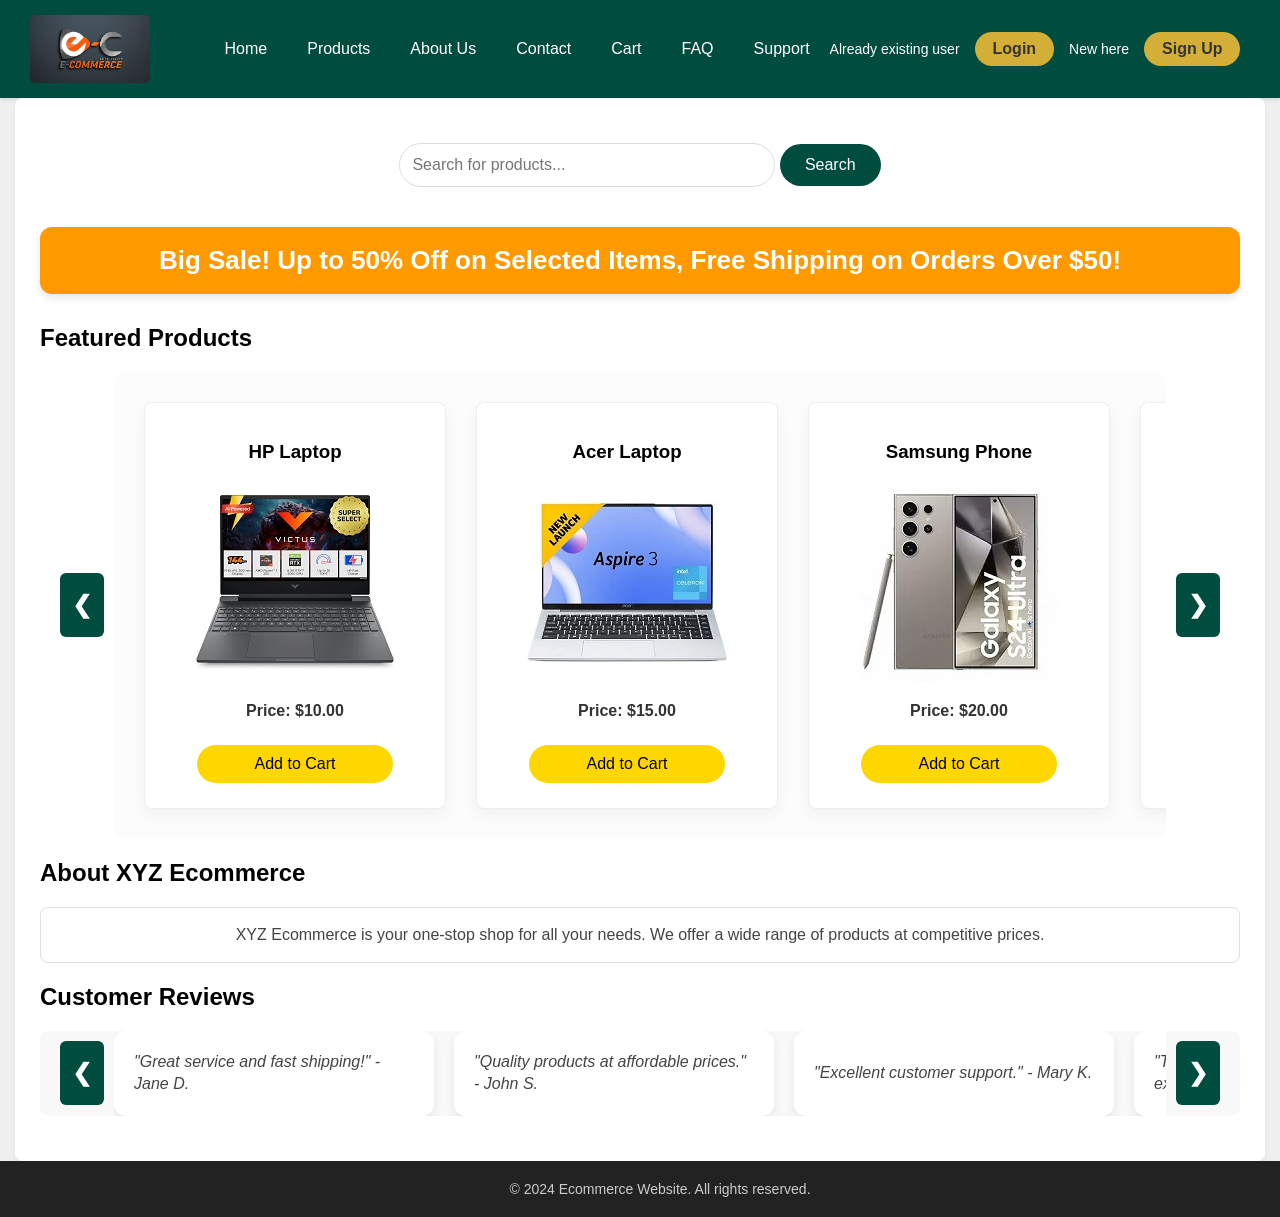
<file: E-Commerce website/index.html>
<!DOCTYPE html>
<html lang="en">
<head>
    <meta charset="UTF-8">
    <meta name="viewport" content="width=device-width, initial-scale=1.0">
    <title>XYZ Ecommerce Website</title>

    <link rel="stylesheet" href="styles.css">
    <script src="script.js" defer></script>
</head>
<body>
    <header>
        <div class="siteheader">
            <div class="header-content"> 
                <img src="ecommerce logo.webp" alt="XYZ Ecommerce Logo" class="logo">
                <nav>
                    <ul>
                        <a href="#" class="list">Home</a>
                        <a href="#" class="list">Products</a>
                        <a href="#" class="list">About Us</a>
                        <a href="#" class="list">Contact</a>
                        <a href="#" class="list">Cart</a>
                        <a href="#" class="list">FAQ</a>
                        <a href="#" class="list">Support</a>
                    </ul>
                    <div class="login">
                        <span class="para1">Already existing user </span>
                        <a href="#" class="list1">Login</a>

                        <span class="para1">New here</span>
                        <a href="#" class="list1">Sign Up</a>
                    </div>
                </nav>
            </div>
            </div>
    </header>

    <main>
        <div class="main-container">


        <div class="searchbar">
            <input type="text" placeholder="Search for products..." class="searchinput">
            <button class="searchbutton">Search</button>
        </div>

        <div class="banner">
            <h2>Big Sale! Up to 50% Off on Selected Items, Free Shipping on Orders Over $50!</h2>
        </div>


        <section>
            <h2>Featured Products</h2>
            <div class="slider-wrapper product-slider-wrapper">
            <button class="slider-arrow prev-arrow">&#10094;</button>
            <div class="product-grid">
                <div class="product-item">
                    <h3 class="product-card h3">HP Laptop</h3>
                    <div class="product-image-container">
                        <img src="HP laptop.jpg" alt="Product 1" class="product-card img">
                    </div>
                    <p class="product-card p">Price: $10.00</p>
                    <button class="add-to-cart-button">Add to Cart</button>
                </div>
                <div class="product-item">
                    <h3 class="product-card h3">Acer Laptop</h3>
                    <div class="product-image-container">
                        <img src="acer laptop.jpg" alt="Product 2" class="product-card img">
                    </div>
                    <p class="product-card p">Price: $15.00</p>
                    <button class="add-to-cart-button">Add to Cart</button>
                </div>
                <div class="product-item">
                    <h3 class="product-card h3">Samsung Phone</h3>
                    <div class="product-image-container">
                        <img src="samsung image.jpg" alt="Product 3" class="product-card img">
                    </div>
                    <p class="product-card p">Price: $20.00</p> 
                    <button class="add-to-cart-button">Add to Cart</button>
                </div>
                <div class="product-item">
                     <h3 class="product-card h3">Boat Headphones</h3>
                     <div class="product-image-container">
                     <img src="headphone.jpg" alt="Product 4" class="product-card img">
                     </div>
                     <p class="product-card p">Price: $25.00</p>
                     <button class="add-to-cart-button">Add to Cart</button>
                </div>
                <div class="product-item">
                     <h3 class="product-card h3">Boult Smart Watch</h3>
                     <div class="product-image-container">
                       <img src="smart_watch.jpg" alt="Product 5" class="product-card img">
                     </div>
                     <p class="product-card p">Price: $30.00</p>
                     <button class="add-to-cart-button">Add to Cart</button>
                </div>
                <div class="product-item">
                     <h3 class="product-card h3">Zeb Wireless Mouse</h3>
                     <div class="product-image-container">
                     <img src="mouse.jpg" alt="Product 6" class="product-card img">
                     </div>
                     <p class="product-card p">Price: $35.00</p>
                     <button class="add-to-cart-button">Add to Cart</button>
                </div>
            </div>
            <button class="slider-arrow next-arrow">&#10095;</button>
            </div>

            <article>
                <h2>About XYZ Ecommerce</h2>
                <p>XYZ Ecommerce is your one-stop shop for all your needs. We offer a wide range of products at competitive prices.</p>
            </article>

            <aside>
                <h2>Customer Reviews</h2>
                <div class="reviews-slider-wrapper">
                <button class="slider-arrow prev-arrow">&#10094;</button>
                <div class="customer-reviews">
                    <div class="review">
                       <p>"Great service and fast shipping!" - Jane D.</p>
                    </div>
                    <div class="review">
                         <p>"Quality products at affordable prices." - John S.</p>
                    </div>
                    <div class="review">
                         <p>"Excellent customer support." - Mary K.</p>
                    </div>
                    <div class="review">
                         <p>"The product quality exceeded my expectations." - Sarah L.</p>
                     </div>
                     <div class="review">
                          <p>"Highly recommend XYZ Ecommerce!" - Mike B.</p>
                     </div>
                     <div class="review">
                          <p>"Fast delivery and great communication." - Anna F.</p>
                     </div>
                </div>
                <button class="slider-arrow next-arrow">&#10095;</button>
              </div>
            </aside>
        </section>
        </div>
    </main>
</body>
<footer>
        <p>&copy; 2024 Ecommerce Website. All rights reserved.</p>
</footer>

</html>
</file>
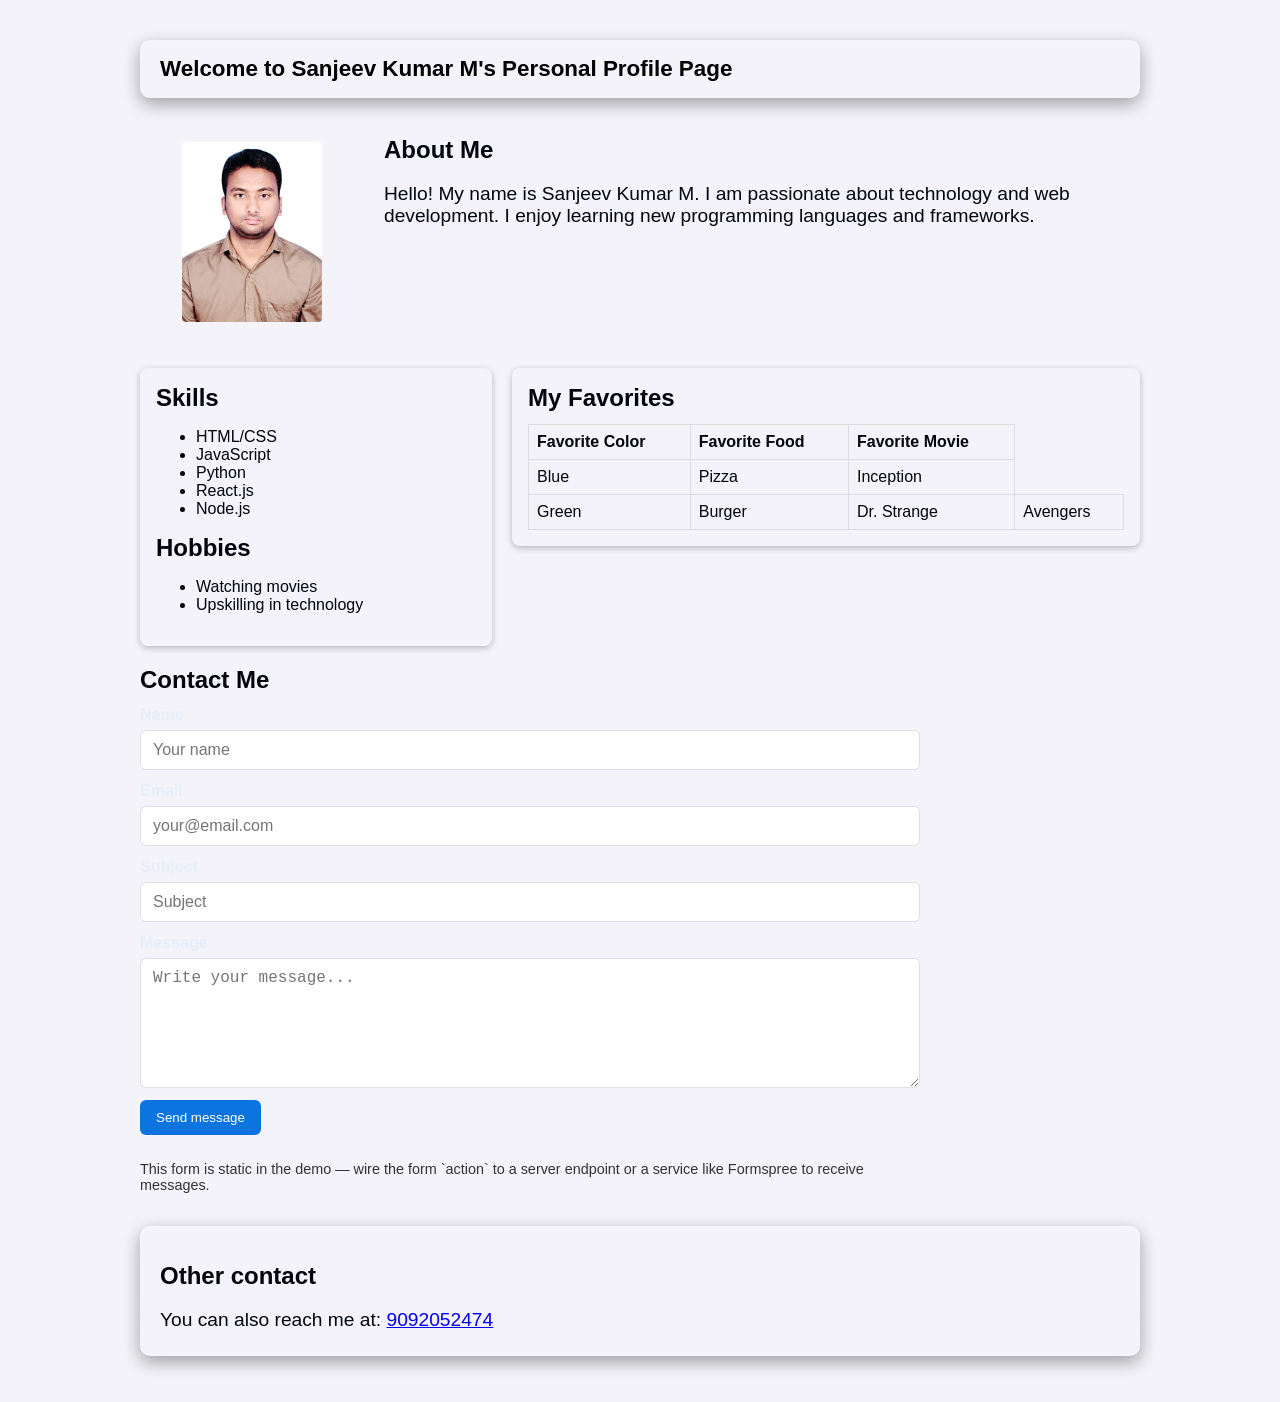
<file: Personal_Profile_Webpage/index.html>
<!DOCTYPE html>
<html lang="en">
<head>
    <meta charset="utf-8">
    <meta name="viewport" content="width=device-width, initial-scale=1">
    <title>Personal Profile — Sanjeev Kumar M</title>
    <meta name="description" content="Sanjeev Kumar M — Web developer skilled in JavaScript, React, Node.js and Python. Personal profile and contact information.">
    <link rel="canonical" href="https://example.com/Personal_Profile_Webpage.html">
    <meta name="robots" content="index, follow">
    <link rel="stylesheet" href="style.css">

    <!-- Open Graph / Facebook -->
    <meta property="og:type" content="website">
    <meta property="og:title" content="Sanjeev Kumar M — Personal Profile">
    <meta property="og:description" content="Web developer skilled in JavaScript, React, Node.js and Python.">
    <meta property="og:url" content="https://example.com/Personal_Profile_Webpage.html">
    <meta property="og:image" content="https://example.com/my_photo.jpeg">

    <!-- Twitter Card -->
    <meta name="twitter:card" content="summary_large_image">
    <meta name="twitter:title" content="Sanjeev Kumar M — Personal Profile">
    <meta name="twitter:description" content="Web developer skilled in JavaScript, React, Node.js and Python.">
    <meta name="twitter:image" content="https://example.com/my_photo.jpeg">

    <!-- Structured data (JSON-LD) -->
    <script type="application/ld+json">
    {
        "@context": "https://schema.org",
        "@graph": [
            {
                "@type": "Person",
                "@id": "https://example.com/#person",
                "name": "Sanjeev Kumar M",
                "url": "https://example.com/Personal_Profile_Webpage.html",
                "image": "https://example.com/my_photo.jpeg",
                "jobTitle": "Web Developer",
                "description": "Web developer focusing on JavaScript, React, Node.js and Python.",
                "sameAs": [
                    "https://github.com/yourusername",
                    "https://www.linkedin.com/in/yourprofile"
                ],
                "contactPoint": {
                    "@type": "ContactPoint",
                    "telephone": "+919092052474",
                    "contactType": "personal"
                }
            },
            {
                "@type": "WebPage",
                "url": "https://example.com/Personal_Profile_Webpage.html",
                "name": "Sanjeev Kumar M — Personal Profile",
                "description": "Personal profile page for Sanjeev Kumar M, web developer."
            }
        ]
    }
    </script>
    <!-- End structured data -->
</head>
<body>
    <div class="container">
        <div class="headcontainer">
        <header>
            <h1>Welcome to Sanjeev Kumar M's Personal Profile Page</h1>
        </header>                                                                                      
        </div>

        <main>
            <div class="profile">
                <figure class="avatar">
                    <img src="my_photo.jpeg" alt="Sanjeev Kumar M" width="140" height="240">
                </figure>
                <section class="about">
                    <h2>About Me</h2>
                    <p class="para">Hello! My name is Sanjeev Kumar M. I am passionate about technology and web development. 
                        I enjoy learning new programming languages and frameworks.</p>
                </section>
            </div>

            <div class="columns">
                <aside class="card">
                    <h2>Skills</h2>
                    <ul>
                        <li>HTML/CSS</li>
                        <li>JavaScript</li>
                        <li>Python</li>
                        <li>React.js</li>
                        <li>Node.js</li>
                    </ul>

                    <h2>Hobbies</h2>
                    <ul>
                        <li>Watching movies</li>
                        <li>Upskilling in technology</li>
                    </ul>
                </aside>

                <section class="card">
                    <h2>My Favorites</h2>
                    <div class="table-wrap">
                        <table class="table">
                            <thead>
                                <tr>
                                    <th>Favorite Color</th>
                                    <th>Favorite Food</th>
                                    <th>Favorite Movie</th>
                                </tr>
                            </thead>
                            <tbody>
                                <tr>
                                    <td>Blue</td>
                                    <td>Pizza</td>
                                    <td>Inception</td>
                                </tr>
                                <tr>
                                    <td>Green</td>
                                    <td>Burger</td>
                                    <td>Dr. Strange</td>
                                    <td>Avengers</td>
                                </tr>
                            </tbody>
                        </table>
                    </div>
                </section>
            </div>
            
        </main>

            <section id="contact">
                <h2>Contact Me</h2>
                <form id="contact-form" class="contact-form" action="#" method="post" novalidate>
                    <div class="form-row">
                        <label for="name">Name</label>
                        <input type="text" id="name" name="name" placeholder="Your name" required>
                    </div>
                    <div class="form-row">
                        <label for="email">Email</label>
                        <input type="email" id="email" name="email" placeholder="your@email.com" required>
                    </div>
                    <div class="form-row">
                        <label for="subject">Subject</label>
                        <input type="text" id="subject" name="subject" placeholder="Subject">
                    </div>
                    <div class="form-row">
                        <label for="message">Message</label>
                        <textarea id="message" name="message" rows="6" placeholder="Write your message..." required></textarea>
                    </div>
                    <div class="form-actions">
                        <button type="submit">Send message</button>
                    </div>
                    <p class="form-note">This form is static in the demo — wire the form `action` to a server endpoint or a service like Formspree to receive messages.</p>
                </form>
            </section>

            <footer class="footercontainer">
                <h2>Other contact</h2>
                <p class="para">You can also reach me at: <a href="tel:+919092052474">9092052474</a></p>
            </footer>
    </div>
</body>
</html>
</file>
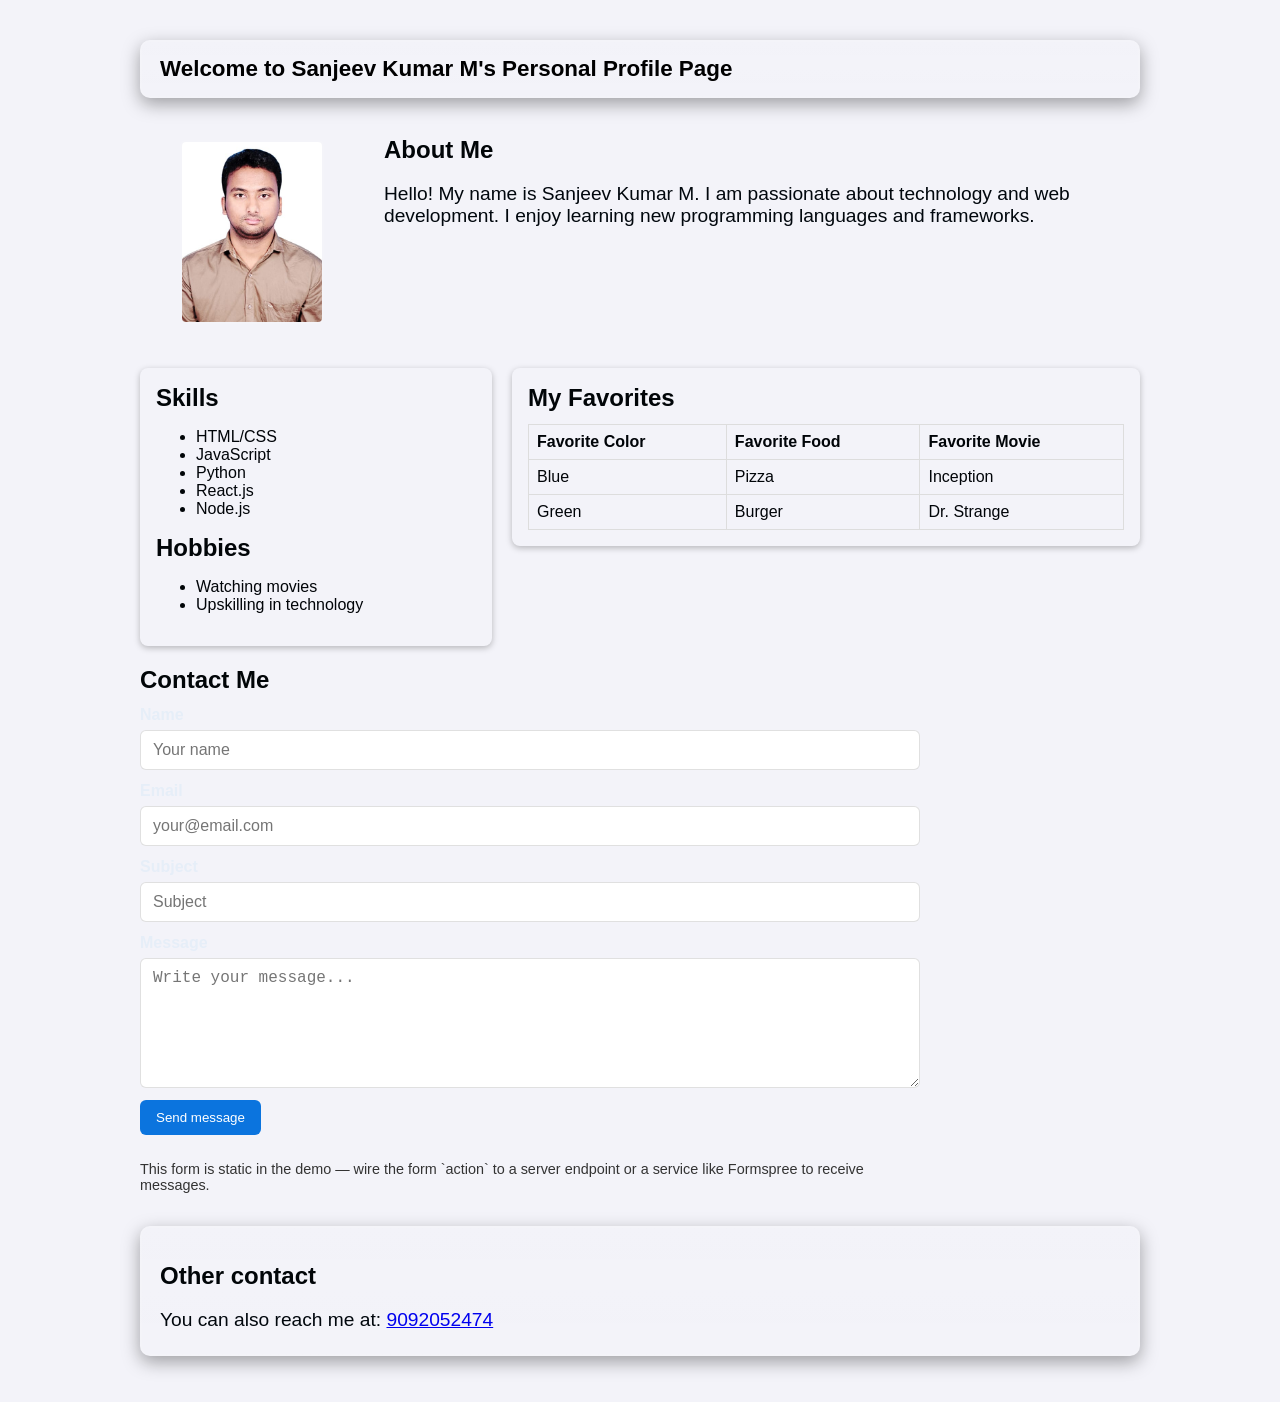
<file: Personal_Profile_Webpage/Personal_Profile_Webpage.html>
<!DOCTYPE html>
<html lang="en">
<head>
    <meta charset="utf-8">
    <meta name="viewport" content="width=device-width, initial-scale=1">
    <title>Personal Profile — Sanjeev Kumar M</title>
    <meta name="description" content="Sanjeev Kumar M — Web developer skilled in JavaScript, React, Node.js and Python. Personal profile and contact information.">
    <link rel="canonical" href="https://example.com/Personal_Profile_Webpage.html">
    <meta name="robots" content="index, follow">
    <link rel="stylesheet" href="style.css">

    <!-- Open Graph / Facebook -->
    <meta property="og:type" content="website">
    <meta property="og:title" content="Sanjeev Kumar M — Personal Profile">
    <meta property="og:description" content="Web developer skilled in JavaScript, React, Node.js and Python.">
    <meta property="og:url" content="https://example.com/Personal_Profile_Webpage.html">
    <meta property="og:image" content="https://example.com/my_photo.jpeg">

    <!-- Twitter Card -->
    <meta name="twitter:card" content="summary_large_image">
    <meta name="twitter:title" content="Sanjeev Kumar M — Personal Profile">
    <meta name="twitter:description" content="Web developer skilled in JavaScript, React, Node.js and Python.">
    <meta name="twitter:image" content="https://example.com/my_photo.jpeg">

    <!-- Structured data (JSON-LD) -->
    <script type="application/ld+json">
    {
        "@context": "https://schema.org",
        "@graph": [
            {
                "@type": "Person",
                "@id": "https://example.com/#person",
                "name": "Sanjeev Kumar M",
                "url": "https://example.com/Personal_Profile_Webpage.html",
                "image": "https://example.com/my_photo.jpeg",
                "jobTitle": "Web Developer",
                "description": "Web developer focusing on JavaScript, React, Node.js and Python.",
                "sameAs": [
                    "https://github.com/yourusername",
                    "https://www.linkedin.com/in/yourprofile"
                ],
                "contactPoint": {
                    "@type": "ContactPoint",
                    "telephone": "+919092052474",
                    "contactType": "personal"
                }
            },
            {
                "@type": "WebPage",
                "url": "https://example.com/Personal_Profile_Webpage.html",
                "name": "Sanjeev Kumar M — Personal Profile",
                "description": "Personal profile page for Sanjeev Kumar M, web developer."
            }
        ]
    }
    </script>
    <!-- End structured data -->
</head>
<body>
    <div class="container">
        <div class="headcontainer">
        <header>
            <h1>Welcome to Sanjeev Kumar M's Personal Profile Page</h1>
        </header>                                                                                      
        </div>

        <main>
            <div class="profile">
                <figure class="avatar">
                    <img src="my_photo.jpeg" alt="Sanjeev Kumar M" width="140" height="240">
                </figure>
                <section class="about">
                    <h2>About Me</h2>
                    <p class="para">Hello! My name is Sanjeev Kumar M. I am passionate about technology and web development. 
                        I enjoy learning new programming languages and frameworks.</p>
                </section>
            </div>

            <div class="columns">
                <aside class="card">
                    <h2>Skills</h2>
                    <ul>
                        <li>HTML/CSS</li>
                        <li>JavaScript</li>
                        <li>Python</li>
                        <li>React.js</li>
                        <li>Node.js</li>
                    </ul>

                    <h2>Hobbies</h2>
                    <ul>
                        <li>Watching movies</li>
                        <li>Upskilling in technology</li>
                    </ul>
                </aside>

                <section class="card">
                    <h2>My Favorites</h2>
                    <div class="table-wrap">
                        <table class="table">
                            <thead>
                                <tr>
                                    <th>Favorite Color</th>
                                    <th>Favorite Food</th>
                                    <th>Favorite Movie</th>
                                </tr>
                            </thead>
                            <tbody>
                                <tr>
                                    <td>Blue</td>
                                    <td>Pizza</td>
                                    <td>Inception</td>
                                </tr>
                                <tr>
                                    <td>Green</td>
                                    <td>Burger</td>
                                    <td>Dr. Strange</td>
                                </tr>
                            </tbody>
                        </table>
                    </div>
                </section>
            </div>
            
        </main>

            <section id="contact">
                <h2>Contact Me</h2>
                <form id="contact-form" class="contact-form" action="#" method="post" novalidate>
                    <div class="form-row">
                        <label for="name">Name</label>
                        <input type="text" id="name" name="name" placeholder="Your name" required>
                    </div>
                    <div class="form-row">
                        <label for="email">Email</label>
                        <input type="email" id="email" name="email" placeholder="your@email.com" required>
                    </div>
                    <div class="form-row">
                        <label for="subject">Subject</label>
                        <input type="text" id="subject" name="subject" placeholder="Subject">
                    </div>
                    <div class="form-row">
                        <label for="message">Message</label>
                        <textarea id="message" name="message" rows="6" placeholder="Write your message..." required></textarea>
                    </div>
                    <div class="form-actions">
                        <button type="submit">Send message</button>
                    </div>
                    <p class="form-note">This form is static in the demo — wire the form `action` to a server endpoint or a service like Formspree to receive messages.</p>
                </form>
            </section>

            <footer class="footercontainer">
                <h2>Other contact</h2>
                <p class="para">You can also reach me at: <a href="tel:+919092052474">9092052474</a></p>
            </footer>
    </div>
</body>
</html>
</file>
<file: E-Commerce website/styles.css>
/* ========================================================= */
/* 1. LAYOUT & CONTAINERS (Body, Main Container, Search/Banner) */
/* ========================================================= */

body {
    font-family: 'Segoe UI', Tahoma, Geneva, Verdana, sans-serif;
    margin: 0;
    background-color: #f0f0f0; /* Subtle light grey background */
}

.main-container {
    max-width: 1200px; /* Consistent max-width for main content */
    margin: 0 auto;
    border: none;
    border-radius: 8px;
    padding: 25px;
    background-color: #ffffff; /* Pure white container for contrast */
    box-shadow: 0 4px 10px rgba(0, 0, 0, 0.05);
}

/* --- SALE BANNER (Golden Accent) --- */
.banner {
    background-color: #ff9900; /* Elegant Gold Accent */
    padding: 18px;
    border-radius: 12px;
    text-align: center;
    margin: 30px auto;
    border: none;
    box-shadow: 0 4px 8px rgba(0, 0, 0, 0.1);
}

.banner h2 {
    margin: 0;
    font-size: 26px;
    color:white; /* Darker text for contrast on gold */
    font-weight: 600;
}

.searchbar {
    margin: 20px auto 40px auto;
    text-align: center;
}

.searchinput {
    width: 350px;
    padding: 12px;
    font-size: 16px;
    border: 1px solid #ddd;
    border-radius: 25px;
    transition: border-color 0.3s;
}
.searchinput:focus {
    border-color: #004d40; /* Dark Green focus color */
    outline: none;
}

.searchbutton {
    padding: 12px 25px;
    font-size: 16px;
    background-color: #004d40; /* Primary: Deep Forest Green */
    color: white;
    border: none;
    border-radius: 25px;
    cursor: pointer;
    transition: background-color 0.2s, transform 0.2s;
}

/* ========================================================= */
/* 2. HEADER & NAVIGATION */
/* ========================================================= */

/* 1. Outer Container: Sets Full-Width Background */
.siteheader {
    background-color: #004d40; /* Primary: Deep Forest Green */
    display: block;
    padding: 0;
    margin: 0;
    border-radius: 0;
    box-shadow: 0 2px 4px rgba(0, 0, 0, 0.1);
    width: 100%;
}

/* 2. Inner Container: Manages Content Alignment */
.header-content {
    max-width: 1400px;
    margin: 0 auto;
    padding: 15px 30px;
    display: flex;
    flex-direction: row;
    align-items: center;
    justify-content: space-between;
    color: white;
}

.logo {
    width: 120px;
    height: auto;
    margin-right: 50px;
    border-radius: 5px;
    flex-shrink: 0;
}

nav {
    flex-grow: 1;
    display: flex;
    justify-content: center; /* Centered navigation links */
    align-items: center;
}

nav ul {
    display: flex;
    list-style: none;
    padding: 0;
    margin: 0;
}

.login {
    display: flex;
    align-items: center;
    gap: 10px;
    flex-shrink: 0;
}

/* Nav and Login Links */
.list, .list1 {
    background-color: transparent;
    color: white;
    border: none;
    font-weight: 500;
    padding: 8px 15px;
    margin: 0 5px;
    text-decoration: none;
    border-radius: 4px;
    transition: background-color 0.2s ease-in-out;
}
/* Login/Signup button stands out with golden accent */
.login .list1 {
    background-color: #d4af37; /* Golden Accent */
    color: #333333; /* Darker text for contrast on gold */
    border-radius: 20px;
    font-weight: 600;
    padding: 8px 18px;
    border: none;
}

.para1 {
    color: white;
    font-size: 14px;
    font-weight: 300;
}

/* ========================================================= */
/* 3. HOVER EFFECTS */
/* ========================================================= */

.searchbutton:hover {
    background-color: #00796b; /* Lighter green on hover */
    transform: scale(1.02);
}

.list:hover {
    background-color: rgba(255, 255, 255, 0.15); /* Subtle white overlay */
    transform: none;
    box-shadow: none;
}
.login .list1:hover {
    background-color: #c09f30; /* Slightly darker gold on hover */
    transform: scale(1.05);
}

.product-item:hover {
    transform: translateY(-8px);
    box-shadow: 0 15px 30px rgba(0, 0, 0, 0.1);
    border: 1px solid #d4af37; /* Golden border on hover */
}

.review:hover {
    background-color: #e6ffe6; /* Very light green for review hover */
    box-shadow: 0 4px 8px rgba(0, 0, 0, 0.08);
}

/* ========================================================= */
/* 4. PRODUCT GRID (SLIDER SETUP) */
/* ========================================================= */

/* --- SLIDER WRAPPER STYLES --- */
.slider-wrapper {
    display: flex;
    align-items: center;
    max-width: 1200px;
    margin: 20px auto;
    padding: 0 10px;
    position: relative;
}

/* --- ARROW STYLES --- */
.slider-arrow {
    background-color: #004d40; /* Primary: Deep Forest Green */
    color: white;
    border: none;
    padding: 18px 12px;
    font-size: 24px;
    font-weight: bold;
    border-radius: 6px;
    z-index: 10;
    margin: 0 10px;
    flex-shrink: 0;
    transition: background-color 0.2s;
}

.slider-arrow:hover {
    background-color: #00796b; /* Lighter green on hover */
}

/* --- PRODUCT GRID CONTAINER --- */
.product-grid {
    display: flex;
    flex-wrap: nowrap;
    gap: 30px;
    padding: 30px;
    border: none;
    border-radius: 12px;
    flex-grow: 1;
    overflow-x: hidden;
    background-color: #fcfcfc; /* Almost white in a light grey container */

    -ms-overflow-style: none;
    scrollbar-width: none;
}

.product-grid::-webkit-scrollbar {
    display: none;
}

/* --- PRODUCT CARD STYLES --- */

.product-item {
    flex-shrink: 0;
    width: 280px;
    border: 1px solid #eee; /* Very subtle border */
    border-radius: 8px;
    padding: 20px 10px;
    text-align: center;
    height: auto;
    overflow: hidden;
    display: flex;
    flex-direction: column;
    justify-content: space-between;
    background-color: #fff;
    box-shadow: 0 6px 15px rgba(0, 0, 0, 0.05);
    transition: box-shadow 0.3s ease-in-out, transform 0.3s ease-in-out;
    cursor: pointer;
}

.product-image-container {
    display: flex;
    justify-content: center;
    align-items: center;
    width: 200px;
    height: 200px;
    margin: 0 auto 10px auto;
    overflow: hidden;
}

.product-card img {
    width: 100%;
    height: 100%;
    object-fit: contain;
    border-radius: 8px;
}

.product-item p {
    margin: 10px 0;
    font-size: 16px;
    color: #333;
    font-weight: bold;
}

/* .product-item .add-to-cart-button {
    margin-top: 15px;
    padding: 10px 0;
    background-color: #004d40; 
    color: white;
    border: none;
    border-radius: 25px;
    font-size: 16px;
    font-weight: 600;
    cursor: pointer;
    transition: background-color 0.2s, transform 0.2s;
} */

.product-item .add-to-cart-button {
    /* Style the button container */
    width: 70%; /* Make button nearly full width of the card */
    padding: 10px 0;
    margin: 15px auto 5px auto; /* Center button and give it space */
    display: block; /* Important for using width/margin auto */
    
    /* Colors and typography */
    background-color:gold; /* Primary: Deep Forest Green */
    color: black;
    font-size: 16px;
    font-weight: 300;
    
    /* Shape and interactions */
    border: none;
    border-radius: 25px; /* Fully rounded corners */
    cursor: pointer;
    transition: background-color 0.2s, transform 0.2s;
}

.product-item .add-to-cart-button:hover {
    background-color: #004d40; /* Golden Accent on hover */
    color: white  ; /* Darker text on gold for better contrast */
    transform: translateY(-2px); /* Subtle lift effect */
    box-shadow: 0 4px 8px rgba(0, 0, 0, 0.1);
}

/* ========================================================= */
/* 5. REVIEWS & ARTICLES */
/* ========================================================= */

article p {
    font-size: 16px;
    color: #444;
    line-height: 1.5;
    margin: auto 0;
    text-align: center;
    border: 1px solid #e0e0e0;
    padding: 15px;
    border-radius: 8px;
    background-color: #ffffff;
}

/* --- REVIEWS SLIDER WRAPPER STYLE --- */
.reviews-slider-wrapper {
    display: flex;
    align-items: center;
    max-width: 1200px;
    margin: 20px auto;
    padding: 0 10px;
    position: relative;
    background-color: #f8f8f8; /* Slightly lighter grey than body, but darker than main-container */
    border-radius: 8px;
}

.customer-reviews {
    display: flex;
    flex-wrap: nowrap;
    gap: 20px;
    flex-grow: 1;
    overflow-x: hidden;

    -ms-overflow-style: none;
    scrollbar-width: none;
}

.customer-reviews::-webkit-scrollbar {
    display: none;
}

.review {
    flex-shrink: 0;
    width: 280px;
    display: flex;
    flex-direction: column;
    justify-content: center;

    font-style: italic;
    color: #444;
    border: none;
    padding: 20px;
    border-radius: 12px;
    background-color: #ffffff; /* Pure white review boxes */
    box-shadow: 0 4px 10px rgba(0, 0, 0, 0.08);
    transition: all 0.3s ease;
}

.review p {
    margin: 0;
    text-align: left;
    line-height: 1.4;
}

/* ========================================================= */
/* 6. FOOTER & MEDIA QUERIES */
/* ========================================================= */

footer {
    background-color: #222; /* Darker charcoal footer */
    text-align: center;
    padding: 20px;
    bottom: 0;
    width: 100%;
    border-top: none;
    color: #ccc;
}

footer p {
    margin: 0;
    font-size: 14px;
    color: #ccc;
}

/* --- MOBILE RESPONSIVENESS (Max-width: 600px) --- */
@media (max-width: 600px) {
    /* Header content stacking for mobile */
    .header-content {
        flex-direction: column;
        align-items: center;
        padding: 10px; /* Adjust padding for mobile header */
    }

    nav ul {
        justify-content: center;
        flex-wrap: wrap;
        margin-top: 10px;
    }

    .logo {
        margin-right: 0;
        margin-bottom: 10px;
    }

    .login {
        margin-top: 10px; /* Add space above login section */
    }

    /* Product and review grids stacking for mobile */
    .product-grid,
    .customer-reviews {
        overflow-x: visible;
        flex-wrap: wrap;
        justify-content: center;
        padding: 10px;
    }

    .product-item,
    .review {
        width: 95%;
        margin-bottom: 20px;
    }

    .slider-wrapper,
    .reviews-slider-wrapper {
        max-width: 100%;
    }
    .slider-arrow {
        display: none;
    }
}
</file>
<file: Personal_Profile_Webpage/style.css>
.table {
    width: 100%;
    border-collapse: collapse;
}

.table th, .table td {
    border: 1px solid #ddd;
    padding: 8px;
}

.table th {
    /* background-color: black; */
    text-align: left;
}

/* Page base styles */
body {
    font-family: Arial, Helvetica, sans-serif;
    background-color: #f3f3f9;
    color: #e6eef8;
    margin: 0;
    padding: 20px;
}

/* Use element selectors for headings so HTML doesn't need extra classes */
h1 {
    font-size: 2em;
    margin-bottom: 0.5em;
    color: rgb(0, 0, 1);
}

h2 {
    font-size: 1.5em;
    margin-bottom: 0.5em;
    color: rgb(1, 5, 8);
}

h3 {
    font-size: 1.2em;
    margin-bottom: 0.5em;
    color: rgb(1, 7, 13);
}

img {
    border-radius: 6px;
    display: block;
    margin: 8px 0;
}

footer {
    margin-top: 2rem;
    border-top: 1px solid rgba(255,255,255,0.06);
    padding-top: 1rem;
}

/* Layout containers */
.container {
    max-width: 1000px;
    margin: 0 auto;
    padding: 20px;
}

.profile {
    display: flex;
    gap: 20px;
    align-items: flex-start;
    margin-bottom: 20px;
}

.profile .avatar img {
    width: 140px;
    height: auto;
    object-fit: cover;
    border: 2px solid rgba(255,255,255,0.06);
}

.about {
    flex: 1 1 auto;
    
}

.columns {
    display: flex;
    gap: 20px;
    align-items: flex-start;
}

.card {
    background: rgba(255,255,255,0.02);
    color: #000408;
    padding: 16px;
    border-radius: 8px;
    box-shadow: 0 2px 6px rgba(0,0,0,0.25);
}

.card h2 {
    margin-top: 0;
}

.columns .card:first-child {
    flex: 0 0 320px;
}

.columns .card:last-child {
    flex: 1 1 auto;
}

/* Make tables wrap on small screens */
.table-wrap {
    overflow-x: auto;
}

.para {
    font-size: 1.2em;
    margin-bottom: 0.5em;
    color: rgb(1, 7, 13);
}  


@media (max-width: 720px) {
    .profile {
        flex-direction: column;
        align-items: center;
        text-align: center;
    }

    .columns {
        flex-direction: column;
    }

    .columns .card:first-child {
        flex-basis: auto;
    }
}

/* Header container box that surrounds the header content */
.headcontainer {
    box-sizing: border-box;
    width: 100%;
    border: 2px solid rgba(255,255,255,0.08);
    padding: 14px 18px;
    border-radius: 10px;
    background: linear-gradient(180deg, rgba(255,255,255,0.02), rgba(255,255,255,0.01));
    box-shadow: 0 6px 18px rgba(0,0,0,0.35);
    margin-bottom: 18px;
}

.headcontainer header h1 {
    margin: 0;
    font-size: 1.4rem;
}

/* Contact form styles */
.contact {
    margin-top: 20px;
}

.contact-form {
    display: flex;
    flex-direction: column;
    gap: 12px;
    max-width: 780px;
}

.contact-form .form-row {
    display: flex;
    flex-direction: column;
}

.contact-form label {
    font-weight: 600;
    margin-bottom: 6px;
}

.contact-form input[type="text"],
.contact-form input[type="email"],
.contact-form textarea {
    padding: 10px 12px;
    border: 1px solid rgba(0,0,0,0.12);
    border-radius: 6px;
    font-size: 1rem;
}

.contact-form textarea { resize: vertical; }

.contact-form .form-actions {
    display: flex;
    justify-content: flex-start;
}

.contact-form button {
    background: #0b74de;
    color: #fff;
    border: none;
    padding: 10px 16px;
    border-radius: 6px;
    cursor: pointer;
}

.contact-form .form-note {
    font-size: 0.9rem;
    color: #333;
}

@media (max-width: 720px) {
    .contact-form { width: 100%; }
}

.footercontainer {
    box-sizing: border-box;
    width: 100%;
    border: 2px solid rgba(255,255,255,0.08);
    padding: 14px 18px;
    border-radius: 10px;
    background: linear-gradient(180deg, rgba(255,255,255,0.02), rgba(255,255,255,0.01));
    box-shadow: 0 6px 18px rgba(0,0,0,0.35);
    margin-top: 18px;
}
.footercontainer footer h2 {
    margin: 0;
    font-size: 1.2rem;
}
</file>
